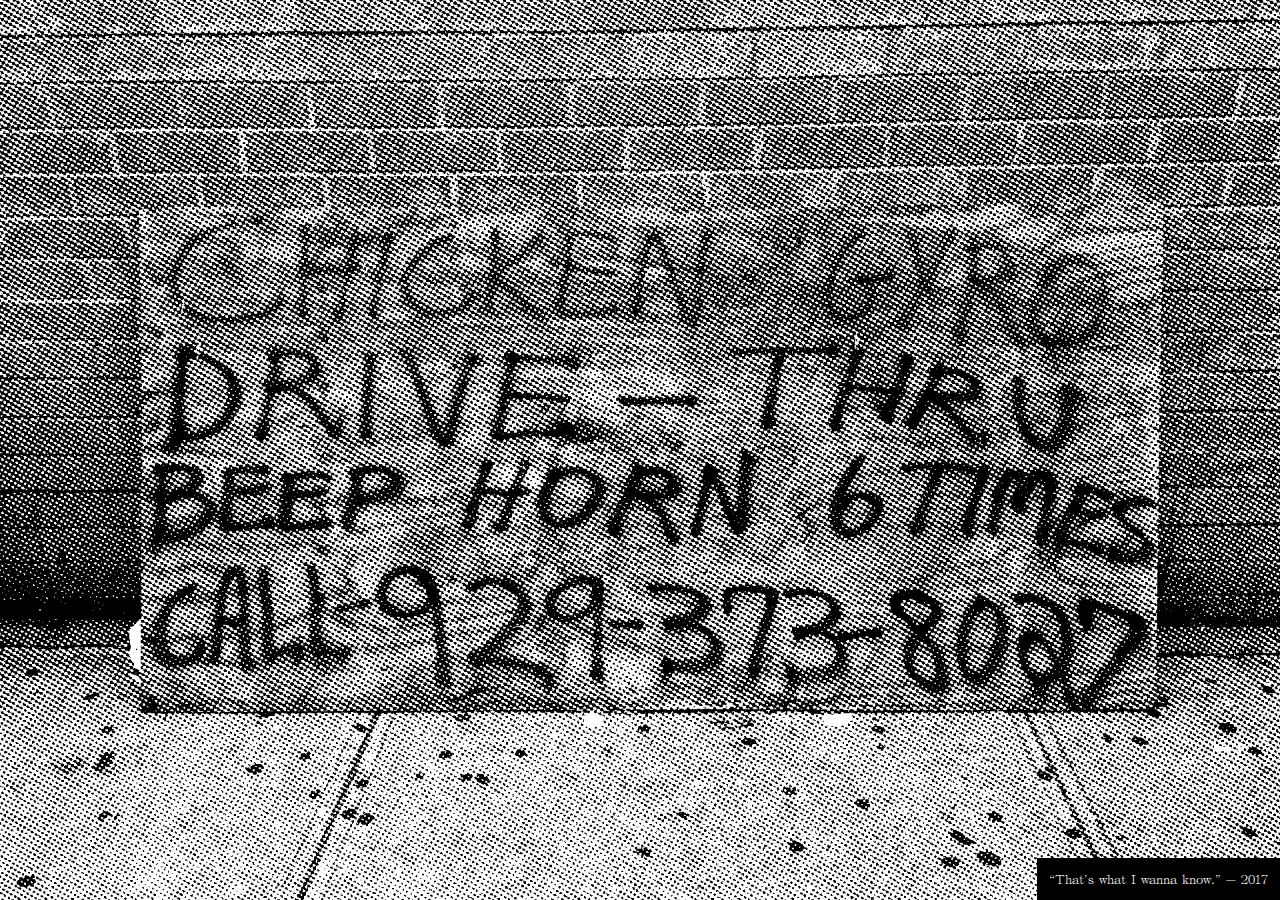
<file: index.html>
<!DOCTYPE html>
<html lang="en">
<head>
    <meta charset="UTF-8">
    <meta name="viewport" content="width=device-width, initial-scale=1.0">
    <meta property="og:title" content="'Thats what I wanna know.'" />
    <meta property="og:image" content="http://twiwk.net/assets/media/gyro.png" />
    <link rel="stylesheet" href="assets/css/main.css">
    <title>"Thats what I wanna know."</title>
</head>
<body>
    <!-- <header><h1>“That’s what &hairsp; <br>I wanna know.”</h1></header> -->
    <img class="img--fullscreen" src="assets/media/gyro.png" alt="That's what I wanna know.">
    <footer>“That’s what I wanna know.” — 2017</footer>
</body>
</html>
</file>
<file: assets/css/main.css>
@font-face {
    font-family: "Self Modern";
    src: url("../fonts/Self_Modern-Regular_web.woff2") format("woff2"), url("../fonts/Self_Modern-Regular_web.woff") format("woff"); 
}

* { box-sizing: border-box; }
html { font-size: 12px; font-family: "Self Modern", serif; background-color: black}
html, body { margin: 0; padding: 0; font-kerning: normal; }

body {
    width: 100vw;
    height: 100vh;
    position: relative;
}

h1 {
    font-size: 12vw;
    text-align: right;
    font-weight: normal;
    line-height: .7em;
    margin: 0;
}

.img--fullscreen {
    width: 100%;
    height: 100%;
    object-fit: contain;
    object-position: top center;
    position: absolute;
    left: 0;
    top: 0;
}

footer {
    padding: 1em;
    background-color: black;
    color: white;
    position: absolute;
    bottom: 0;
    right: 0;
    text-align: right;
}

@media (min-aspect-ratio: 4/3) {
    .img--fullscreen { object-fit: cover; object-position: center center; }
}
</file>
